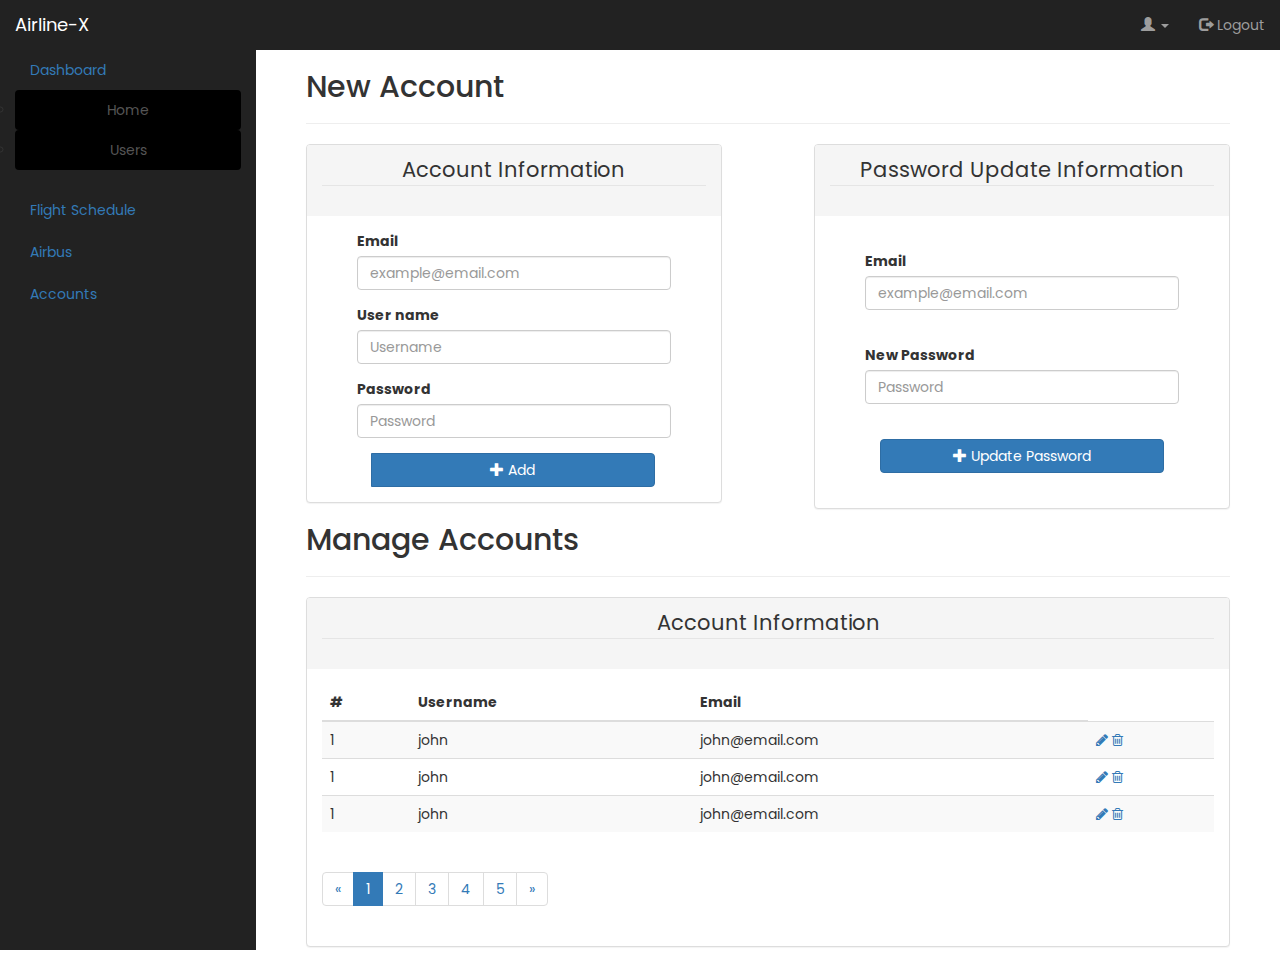
<file: WT_PROJECT/accounts.html>
<!DOCTYPE HTML>

<html>
	<head>
		<title>Accounts</title>
		<meta charset="utf-8">
		<meta name="viewport" content="width=device-width, initial-scale=1">
		<link rel="stylesheet" href="https://maxcdn.bootstrapcdn.com/bootstrap/3.3.7/css/bootstrap.min.css">
		<script src="https://ajax.googleapis.com/ajax/libs/jquery/3.2.1/jquery.min.js"></script>
		<script src="https://maxcdn.bootstrapcdn.com/bootstrap/3.3.7/js/bootstrap.min.js"></script>
		<script src="myjs.js"></script>
		<link rel="stylesheet" href="https://cdnjs.cloudflare.com/ajax/libs/font-awesome/4.7.0/css/font-awesome.min.css">
				<link rel="stylesheet" type="text/css" href="http://fonts.googleapis.com/css?family=Poppins">

		<link rel="stylesheet" href="mycss.css">
		
	</head>
	
	<style type="text/css">
		.affix{
			top:5rem;
		}
		
		body{
position: relative;
		};
		
	</style>
	<body data-spy="scroll" data-target="#myscroll">
				<nav class="navbar navbar-inverse" data-spy="affix"  style="border-radius:0px !important; margin:0;border: 0 ; width: 100%;top:0;z-index: 9999 !important">
					<div class="navbar-header">
						  <a class="navbar-brand" href="index.html">Airline-X</a>
						</div>
						<div class="nav navbar-nav navbar-right">
						<li class="dropdown">
								<a class="dropdown-toggle" data-toggle="dropdown" href="#"><span class="glyphicon glyphicon-user"></span>
									<span class="caret"></span></a>
								<ul class="dropdown-menu" style="padding: 1rem 2rem 1rem 2rem; text-align: center;" >
									<li><a href="#"><b>Admin Name</b></a></li>
									<hr>
									<li><a href="#">View Profile</a></li>
									<li><a href="#">Settings</a></li>
									<hr>
									<li><a href="#">Logout</a></li>
								</ul>
						</li>
						<ul class="nav navbar-nav navbar-right" style="padding: 0 3rem 0 0">
								<li><a href="index.html"><span class="glyphicon glyphicon-log-out"></span> Logout</a></li>
						</ul>
					</div>
					</div>
				</nav>






		<div class="container" data-spy="affix" style="margin: 0;bottom: 0;float: left;top:5rem;width: 20%;height:100%; background-color: #222222">

		  <ul class="nav nav-pills nav-stacked" style="border-radius: 0">
		    <li>
		    	<a href="#" id="m1">Dashboard</a>
		    	<ul id="sub1" style="padding: 0 0 0 0">
		    		<div class="list-group">
					  <li><a href="home.html" class="list-group-item">Home</a></li>
					  <li><a href="user.html" class="list-group-item">Users</a></li>
					</div>
				</ul>
		    </li>
		    <li>
		    	<a href="#" id="m2">Flight Schedule</a>
			    <ul id="sub2" style="padding: 0 0 0 0; display: none;">
			    	<div class="list-group" >
					  <a href="newflight.html" class="list-group-item">Add new Flight</a>
					  <a href="manageflights.html" class="list-group-item">Manage flights</a>
					</div>
			    </ul>
			</li>
			
			<li>
				<a href="#" id="m3">Airbus</a>
			    <ul id="sub3" style="padding: 0 0 0 0; display: none;">
			    	<div class="list-group" >
					  	<a href="newAirbus.html" class="list-group-item">Add new airbus</a>
					  	<a href="newAirbus.html" class="list-group-item">Manage Airbus</a>
					</div>
			    </ul>
			</li>
		    <li>
		    	<a href="#" id="m4">Accounts</a>
		    	<ul id="sub4" style="padding: 0 0 0 0; display: none;">
		 			<div class="list-group">
					  	<a href="accounts.html" class="list-group-item">Create new account</a>
					  	<a href="accounts.html" class="list-group-item">Password Reset</a>
					</div>
		    	</ul>
		    </li>
		  </ul>
		</div>



			<div id="#myscroll" class="container" style="margin-left: 0;margin-top: 5rem; float: right; width:80%; padding: 0 5rem 0 5rem">
				<h2>New Account</h2>
		  		<hr>
				<div  style="width: 100%">
					<div class="panel-group" style="width: 45% ; float: left;">
					  	<div class="panel panel-default">
					    	<div class="panel-heading">
					    		<legend style="text-align: center;">Account Information</legend>
					    	</div>
					    	<div class="panel-body">
					    		<form class="form-horizontal"  style="padding: 0 5rem 0 5rem; width: 100%; inner:100%">
	                                <div class="form-group">
	                                    <label>Email</label>
	                                    <input type="email" class="form-control" placeholder="example@email.com" required>
	                                </div>
	                                <div class="form-group">
	                                    <label>User name</label>
	                                    <input type="text" class="form-control" placeholder="Username" required>
	                                </div>
	                                <div class="form-group">
	                                    <label>Password</label>
	                                    <input type="Password" class="form-control" placeholder="Password" required>
	                                </div>
	                                <div class="input-group-btn" style="margin: 0;padding: 0;">
	                                    <button class="btn btn-primary btn-block" type="submit"><i  class="glyphicon glyphicon-plus"></i> Add</button>
	                                </div>
	                 			</form>
	                 		</div>
	                 	</div>
	                 </div>

	                 <div class="panel-group" style="width: 45% ;float: right;">
					  	<div class="panel panel-default">
					    	<div class="panel-heading">
					    		<legend style="text-align: center;">Password Update Information</legend>
					    	</div>
					    	<div class="panel-body">
					    		<form class="form-horizontal"  style="padding: 0 5rem 0 5rem; width: 100%;">
	                                <div class="form-group">
	                                	<br>
	                                    <label>Email</label>
	                                    <input type="email" class="form-control" placeholder="example@email.com" required>
	                                </div>
	           		                
	                 				<br>
	                                <div class="form-group">
	                                    <label>New Password</label>
	                                    <input type="Password" class="form-control" placeholder="Password" required>
	                                </div>
	                                <br>
	                                <div class="input-group-btn" style="margin: 0;padding: 0;">
	                                    <button class="btn btn-primary btn-block" type="submit"><i  class="glyphicon glyphicon-plus"></i> Update
	                                    Password</button>
	                                </div>
	                                <br>
	                 			</form>
	                 		</div>
	                 	</div>
	                 </div>

	                 <br>
	                 <br>
	                 <h2>Manage Accounts</h2>
		  			<hr>

	                 <div class="panel-group">
					  	<div class="panel panel-default">
					    	<div class="panel-heading">
					    		<legend style="text-align: center;">Account Information</legend>
					    	</div>
					    	<div class="panel-body">
					    		<table class="table table-striped table-hover">
								    <thead>
									    <tr>
									    	<th>#</th>
									        <th>Username</th>
									        <th>Email</th>
									    </tr>
								    </thead>
								    <tbody>
									    <tr>
									    	<td>1</td>
									    	<td>john</td>
									        <td>john@email.com</td>
									        <td>
										  	<a href=""><i class="fa fa-pencil"></i></a>
										  	<a href="#myModal" role="button" data-toggle="modal"><i class="fa fa-trash-o"></i></a>
									  		</td>
									    </tr>
									    <tr>
									    	<td>1</td>
									    	<td>john</td>
									        <td>john@email.com</td>
									        <td>
										  	<a href=""><i class="fa fa-pencil"></i></a>
										  	<a href="#myModal" role="button" data-toggle="modal"><i class="fa fa-trash-o"></i></a>
									  		</td>
									    </tr>
									    <tr>
									    	<td>1</td>
									    	<td>john</td>
									        <td>john@email.com</td>
									        <td>
										  	<a href=""><i class="fa fa-pencil"></i></a>
										  	<a href="#myModal" role="button" data-toggle="modal"><i class="fa fa-trash-o"></i></a>
									  		</td>
									    </tr>
								    </tbody>
							  	</table>

								  <ul class="pagination">
									  <li ><a href="#">&laquo;</a></li>
									  <li class="active"><a href="#">1</a></li>
									  <li><a href="#">2</a></li>
									  <li><a href="#">3</a></li>
									  <li><a href="#">4</a></li>
									  <li><a href="#">5</a></li>
									  <li><a href="#">&raquo;</a></li>
									</ul>


				             		</div>
				             	</div>
				             </div>
				         </div>
				     </div>


				     <div class="modal small fade" id="myModal" tabindex="-1" role="dialog" aria-labelledby="myModalLabel" aria-hidden="true">
				  <div class="modal-dialog">
					<div class="modal-content">
						<div class="modal-header">
							<button type="button" class="close" data-dismiss="modal" aria-hidden="true">×</button>
							<h3 id="myModalLabel">Delete Confirmation</h3>
						</div>
						<div class="modal-body">
							<p class="error-text"><i class="fa fa-warning modal-icon"></i> Are you sure you want to delete the Account?<br>This cannot be undone.</p>
						</div>
						<div class="modal-footer">
							<button class="btn btn-default" data-dismiss="modal" aria-hidden="true">Cancel</button>
							<button class="btn btn-danger" data-dismiss="modal">Delete</button>
						</div>
					  </div>
					</div>
				</div>

	  
	</body>
</html>
<script type="text/javascript">
			$("#m1").click({param1:"#sub1",param2:"#sub2",param3:"#sub3",param4:"#sub4"},navbar_movment);
	$("#m2").click({param1:"#sub2",param2:"#sub1",param3:"#sub3",param4:"#sub4"},navbar_movment);
	$("#m3").click({param1:"#sub3",param2:"#sub1",param3:"#sub2",param4:"#sub4"},navbar_movment);
	$("#m4").click({param1:"#sub4",param2:"#sub1",param3:"#sub2",param4:"#sub3"},navbar_movment);

		</script>
</file>
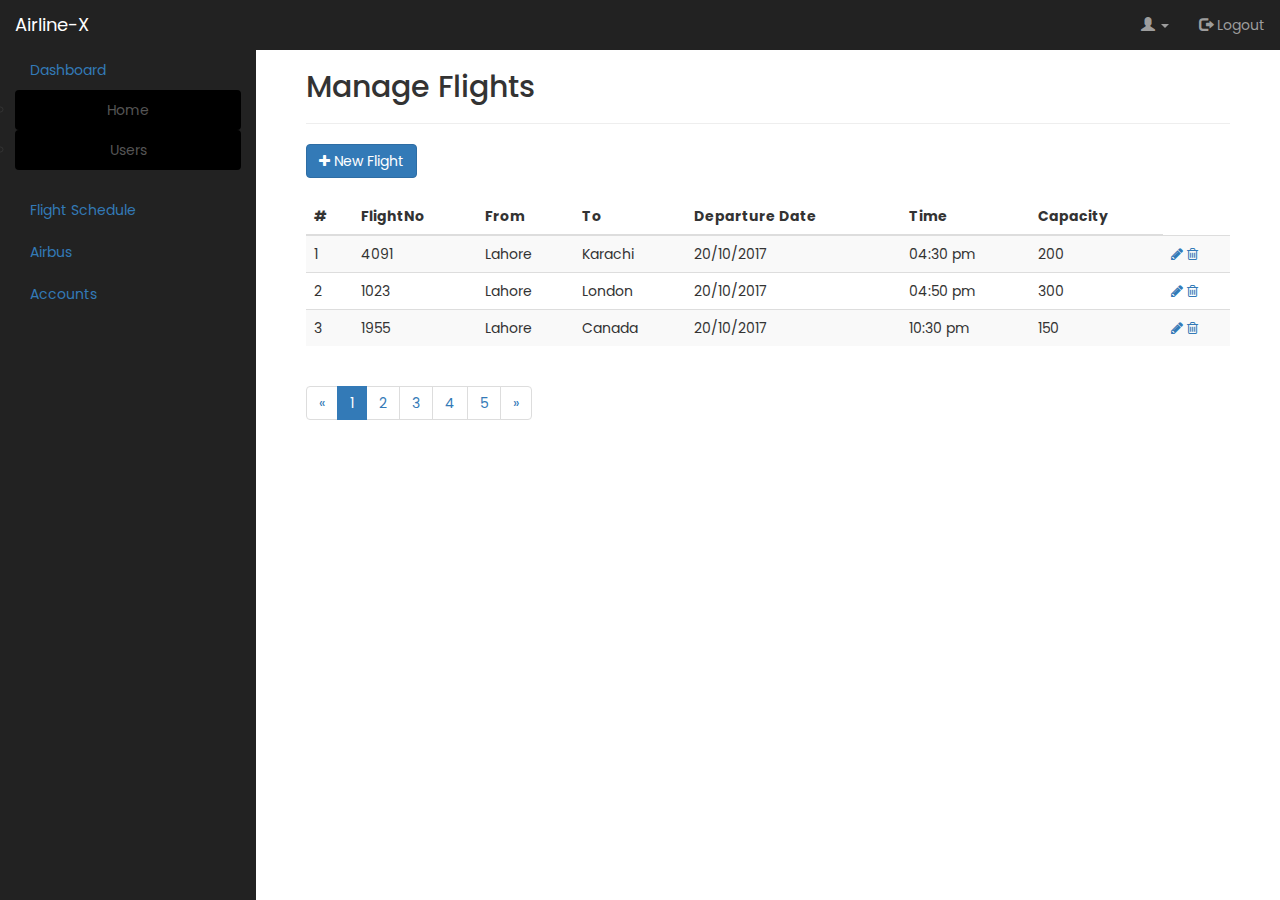
<file: WT_PROJECT/manageflights.html>
<!doctype html>
<html>

	<head>
		<title>Manage Flights</title>
        <meta charset="utf-8">
        <meta name="viewport" content="width=device-width, initial-scale=1">
        <link rel="stylesheet" href="https://maxcdn.bootstrapcdn.com/bootstrap/3.3.7/css/bootstrap.min.css">
        <script src="https://ajax.googleapis.com/ajax/libs/jquery/3.2.1/jquery.min.js"></script>
        <script src="https://maxcdn.bootstrapcdn.com/bootstrap/3.3.7/js/bootstrap.min.js"></script>
        <link rel="stylesheet" href="https://cdnjs.cloudflare.com/ajax/libs/font-awesome/4.7.0/css/font-awesome.min.css">
        		<link rel="stylesheet" type="text/css" href="http://fonts.googleapis.com/css?family=Poppins">

        <link rel="stylesheet" href="mycss.css">
        <script type="text/javascript" src="myjs.js"></script>
    </head>

	<style type="text/css">
		.affix{
			top:5rem;
		}
		
		body{
position: relative;
		};
		
	</style>
	<body data-spy="scroll" data-target="#myscroll">
				<nav class="navbar navbar-inverse" data-spy="affix"  style="border-radius:0px !important; margin:0;border: 0 ; width: 100%;top:0;z-index: 9999 !important">
					<div class="navbar-header">
						  <a class="navbar-brand" href="index.html">Airline-X</a>
						</div>
						<div class="nav navbar-nav navbar-right">
						<li class="dropdown">
								<a class="dropdown-toggle" data-toggle="dropdown" href="#"><span class="glyphicon glyphicon-user"></span>
									<span class="caret"></span></a>
								<ul class="dropdown-menu" style="padding: 1rem 2rem 1rem 2rem; text-align: center;" >
									<li><a href="#"><b>Admin Name</b></a></li>
									<hr>
									<li><a href="#">View Profile</a></li>
									<li><a href="#">Settings</a></li>
									<hr>
									<li><a href="#">Logout</a></li>
								</ul>
						</li>
						<ul class="nav navbar-nav navbar-right" style="padding: 0 3rem 0 0">
								<li><a href="index.html"><span class="glyphicon glyphicon-log-out"></span> Logout</a></li>
						</ul>
					</div>
					</div>
				</nav>
<!--container strat-->

		<div class="container" data-spy="affix" style="margin: 0;bottom: 0;float: left;top:5rem;width: 20%;height:100%; background-color: #222222">

		  <ul class="nav nav-pills nav-stacked" style="border-radius: 0">
		    <li>
		    	<a href="#" id="m1">Dashboard</a>
		    	<ul id="sub1" style="padding: 0 0 0 0">
		    		<div class="list-group">
					  <li><a href="home.html" class="list-group-item">Home</a></li>
					  <li><a href="user.html" class="list-group-item">Users</a></li>
					</div>
				</ul>
		    </li>
		    <li>
		    	<a href="#" id="m2">Flight Schedule</a>
			    <ul id="sub2" style="padding: 0 0 0 0; display: none;">
			    	<div class="list-group" >
					  <a href="newflight.html" class="list-group-item">Add new Flight</a>
					  <a href="manageflights.html" class="list-group-item">Manage flights</a>
					</div>
			    </ul>
			</li>
			
			<li>
				<a href="#" id="m3">Airbus</a>
			    <ul id="sub3" style="padding: 0 0 0 0; display: none;">
			    	<div class="list-group" >
					  	<a href="newAirbus.html" class="list-group-item">Add new airbus</a>
					  	<a href="newAirbus.html" class="list-group-item">Manage Airbus</a>
					</div>
			    </ul>
			</li>
		    <li>
		    	<a href="#" id="m4">Accounts</a>
		    	<ul id="sub4" style="padding: 0 0 0 0; display: none;">
		 			<div class="list-group">
					  	<a href="accounts.html" class="list-group-item">Create new account</a>
					  	<a href="accounts.html" class="list-group-item">Password Reset</a>
					</div>
		    	</ul>
		    </li>
		  </ul>
		</div>


<!--scrooll container start-->

			<div id="#myscroll" class="container" style="margin-left: 0;margin-top: 5rem; float: right; width:80%; padding: 0 5rem 0 5rem">
			<h2>Manage Flights</h2>
			 <hr>
				<div>
					<button class="btn btn-primary"><a href="newflight.html" style="color: white"><i class="fa fa-plus"></i> New Flight</a></button>
				</div>
				<br>
			  	<table class="table table-striped table-hover">
				    <thead>
					    <tr>
					    	<th>#</th>
					        <th>FlightNo</th>
					        <th>From</th>
					        <th>To</th>
					        <th>Departure Date</th>
					        <th>Time</th>
					        <th>Capacity</th>
					    </tr>
				    </thead>
				    <tbody>
					    <tr>
					    	<td>1</td>
					    	<td>4091</td>
					        <td>Lahore</td>
					        <td>Karachi</td>
					        <td>20/10/2017</td>
					        <td>04:30 pm</td>
					        <td>200</td>
					        <td>
						  	<a href=""><i class="fa fa-pencil"></i></a>
						  	<a href="#myModal" role="button" data-toggle="modal"><i class="fa fa-trash-o"></i></a>
					  		</td>
					    </tr>
					    <tr>
					    	<td>2</td>
					    	<td>1023</td>
					        <td>Lahore</td>
					        <td>London</td>
					        <td>20/10/2017</td>
					        <td>04:50 pm</td>
					        <td>300</td>
					        <td>
						  	<a href=""><i class="fa fa-pencil"></i></a>
						  	<a href="#myModal" role="button" data-toggle="modal"><i class="fa fa-trash-o"></i></a>
					  		</td>
					    </tr>
					    <tr>
					    	<td>3</td>
					    	<td>1955</td>
					        <td>Lahore</td>
					        <td>Canada</td>
					        <td>20/10/2017</td>
					        <td>10:30 pm</td>
					        <td>150</td>
					        <td>
						  	<a href=""><i class="fa fa-pencil"></i></a>
						  	<a href="#myModal" role="button" data-toggle="modal"><i class="fa fa-trash-o"></i></a>
					  		</td>
					    </tr>
				    </tbody>
			  </table>

				  <ul class="pagination">
					  <li ><a href="#">&laquo;</a></li>
					  <li class="active"><a href="#">1</a></li>
					  <li><a href="#">2</a></li>
					  <li><a href="#">3</a></li>
					  <li><a href="#">4</a></li>
					  <li><a href="#">5</a></li>
					  <li><a href="#">&raquo;</a></li>
					</ul>
			</div>

				<div class="modal small fade" id="myModal" tabindex="-1" role="dialog" aria-labelledby="myModalLabel" aria-hidden="true">
				  <div class="modal-dialog">
					<div class="modal-content">
						<div class="modal-header">
							<button type="button" class="close" data-dismiss="modal" aria-hidden="true">×</button>
							<h3 id="myModalLabel">Delete Confirmation</h3>
						</div>
						<div class="modal-body">
							<p class="error-text"><i class="fa fa-warning modal-icon"></i> Are you sure you want to delete the Flight?<br>This cannot be undone.</p>
						</div>
						<div class="modal-footer">
							<button class="btn btn-default" data-dismiss="modal" aria-hidden="true">Cancel</button>
							<button class="btn btn-danger" data-dismiss="modal">Delete</button>
						</div>
					  </div>
					</div>
				</div>

	  
	</body>
</html>










<script type="text/javascript">
			$("#m1").click({param1:"#sub1",param2:"#sub2",param3:"#sub3",param4:"#sub4"},navbar_movment);
	$("#m2").click({param1:"#sub2",param2:"#sub1",param3:"#sub3",param4:"#sub4"},navbar_movment);
	$("#m3").click({param1:"#sub3",param2:"#sub1",param3:"#sub2",param4:"#sub4"},navbar_movment);
	$("#m4").click({param1:"#sub4",param2:"#sub1",param3:"#sub2",param4:"#sub3"},navbar_movment);

		</script>
</file>
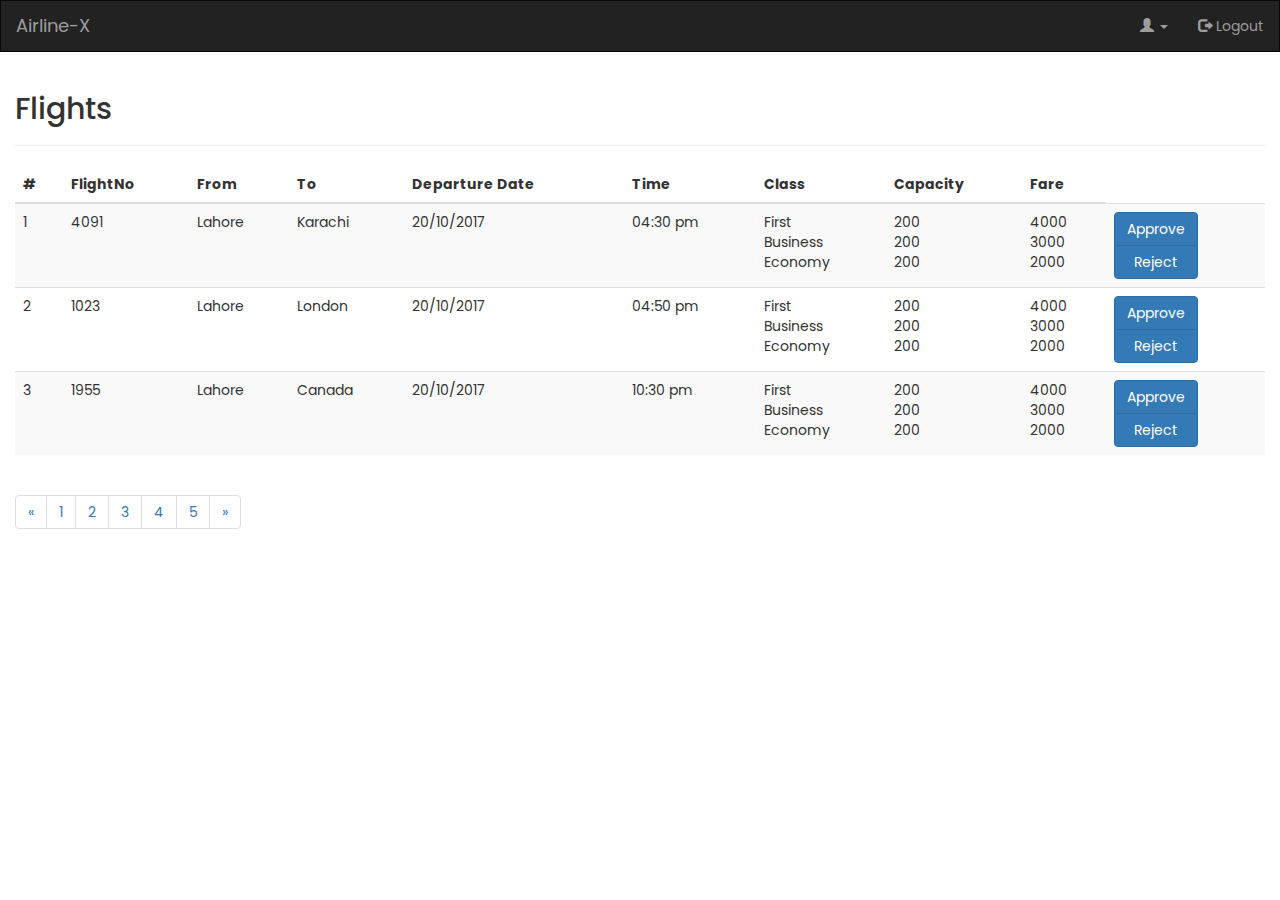
<file: WT_PROJECT/manager.html>
<!DOCTYPE HTML>

<html>
	<head>
		<title>Manager</title>
		<meta charset="utf-8">
		<meta name="viewport" content="width=device-width, initial-scale=1">
		<link rel="stylesheet" href="https://maxcdn.bootstrapcdn.com/bootstrap/3.3.7/css/bootstrap.min.css">
		<script src="https://ajax.googleapis.com/ajax/libs/jquery/3.2.1/jquery.min.js"></script>
		<script src="https://maxcdn.bootstrapcdn.com/bootstrap/3.3.7/js/bootstrap.min.js"></script>
		<script src="myjs.js"></script>
		<link rel="stylesheet" href="https://cdnjs.cloudflare.com/ajax/libs/font-awesome/4.7.0/css/font-awesome.min.css">
				<link rel="stylesheet" type="text/css" href="http://fonts.googleapis.com/css?family=Poppins">

		<link rel="stylesheet" href="mycss.css">
		<script type="text/javascript" src="myjs.js"></script>
	</head>

	<body>

				<nav class="navbar navbar-inverse" style="border-radius:0px">
					<div class="navbar-header">
						  <a class="navbar-brand" href="index.html">Airline-X</a>
						</div>
						<div class="nav navbar-nav navbar-right">
						<li class="dropdown">
								<a class="dropdown-toggle" data-toggle="dropdown" href="#"><span class="glyphicon glyphicon-user"></span>
									<span class="caret"></span></a>
								<ul class="dropdown-menu" style="padding: 1rem 2rem 1rem 2rem; text-align: center;" >
									<li><a href="#"><b>Manager Name</b></a></li>
									<hr>
									<li><a href="#">View Profile</a></li>
									<li><a href="#">Settings</a></li>
									<hr>
									<li><a href="#">Logout</a></li>
								</ul>
						</li>
						<ul class="nav navbar-nav navbar-right" style="padding: 0 3rem 0 0">
								<li><a href="index.html"><span class="glyphicon glyphicon-log-out"></span> Logout</a></li>
						</ul>
					</div>
					</div>
				</nav>
			<div class="container-fluid" style="width: 100%">
			<h2>Flights</h2>
		  	<hr>
			  	<table class="table table-striped table-hover">
				    <thead>
					    <tr>
					    	<th>#</th>
					        <th>FlightNo</th>
					        <th>From</th>
					        <th>To</th>
					        <th>Departure Date</th>
					        <th>Time</th>
					        <th>Class</th>
					        <th>Capacity</th>
					        <th>Fare</th>
					    </tr>
				    </thead>
				    <tbody>
					    <tr>
					    	<td>1</td>
					    	<td>4091</td>
					        <td>Lahore</td>
					        <td>Karachi</td>
					        <td>20/10/2017</td>
					        <td>04:30 pm</td>
					        <td>First<br>Business<br>Economy</td>
					        <td>200<br>200<br>200</td>
					        <td>4000<br>3000<br>2000</td>
					        
					        <td>
						  	<div class="btn-group-vertical">
								<button class="btn btn-primary">Approve</button>
								<button class="btn btn-primary">Reject</button>
							</div>
					  		</td>
					    </tr>
					    <tr>
					    	<td>2</td>
					    	<td>1023</td>
					        <td>Lahore</td>
					        <td>London</td>
					        <td>20/10/2017</td>
					        <td>04:50 pm</td>
					        <td>First<br>Business<br>Economy</td>
					        <td>200<br>200<br>200</td>
					        <td>4000<br>3000<br>2000</td>
					        <td>
						  	<div class="btn-group-vertical">
								<button class="btn btn-primary">Approve</button>
								<button class="btn btn-primary">Reject</button>
							</div>
					  		</td>
					    </tr>
					    <tr>
					    	<td>3</td>
					    	<td>1955</td>
					        <td>Lahore</td>
					        <td>Canada</td>
					        <td>20/10/2017</td>
					        <td>10:30 pm</td>
					        <td>First<br>Business<br>Economy</td>
					        <td>200<br>200<br>200</td>
					        <td>4000<br>3000<br>2000</td>
					        <td>
						  	<div class="btn-group-vertical">
								<button class="btn btn-primary">Approve</button>
								<button class="btn btn-primary">Reject</button>
							</div>
					  		</td>
					    </tr>
				    </tbody>
			  </table>

				  <ul class="pagination">
					  <li><a href="#">&laquo;</a></li>
					  <li><a href="#">1</a></li>
					  <li><a href="#">2</a></li>
					  <li><a href="#">3</a></li>
					  <li><a href="#">4</a></li>
					  <li><a href="#">5</a></li>
					  <li><a href="#">&raquo;</a></li>
					</ul>
				</div>
			</div>

				<div class="modal small fade" id="myModal" tabindex="-1" role="dialog" aria-labelledby="myModalLabel" aria-hidden="true">
				  <div class="modal-dialog">
					<div class="modal-content">
						<div class="modal-header">
							<button type="button" class="close" data-dismiss="modal" aria-hidden="true">×</button>
							<h3 id="myModalLabel">Delete Confirmation</h3>
						</div>
						<div class="modal-body">
							<p class="error-text"><i class="fa fa-warning modal-icon"></i> Are you sure you want to delete the user?<br>This cannot be undone.</p>
						</div>
						<div class="modal-footer">
							<button class="btn btn-default" data-dismiss="modal" aria-hidden="true">Cancel</button>
							<button class="btn btn-danger" data-dismiss="modal">Delete</button>
						</div>
					  </div>
					</div>
				</div>
	  
	</body>
</html>
</file>
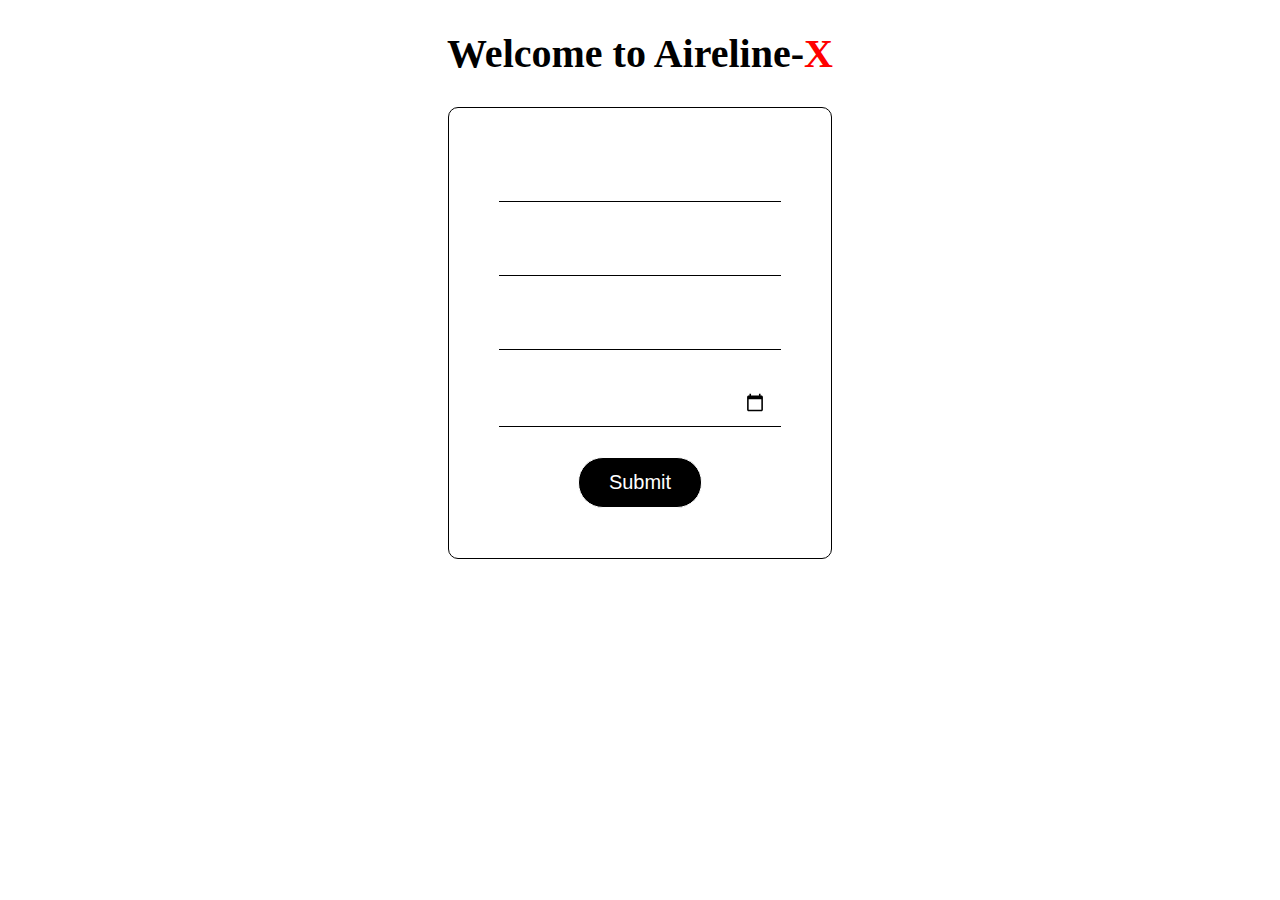
<file: WT_PROJECT/signup.html>
<!DOCTYPE html>
<html lang="en">
<head>
    <meta charset="UTF-8">
    <meta name="viewport" content="width=device-width, initial-scale=1.0">
    <title>Document</title>
    <link rel="stylesheet" href="signup.css">
</head>
<body>
    
    <section>
     <div>
        <h1>Welcome to Aireline-<span style="color: red;">X</span></h1>
        <form action="" class="form">
            <input type="text" name="name" placeholder="Enter your name" class="inputField" required>
            <input type="email" name="email" placeholder="Enter your Email" class="inputField"required>
            <input type="password" name="email" placeholder="password" class="inputField"required>
            <input  type="date" class="inputField" id="date"required> 
            <button class="submitBtn">Submit</button>
        </form>
     </div>
    </section>
</body>
</html>
</file>
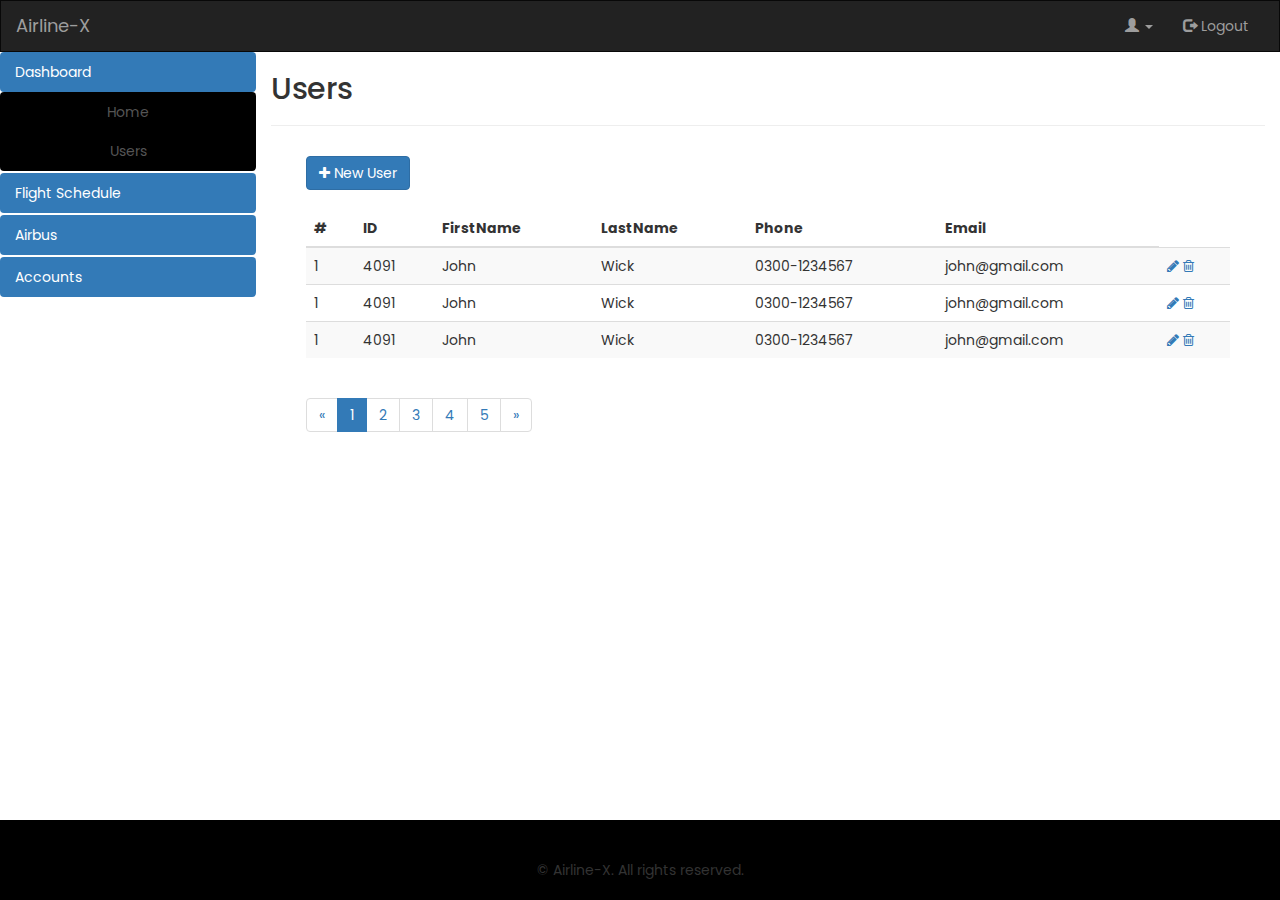
<file: WT_PROJECT/user.html>
<!doctype html>
<html>

	<head>
		<title>Users</title>
        <meta charset="utf-8">
        <meta name="viewport" content="width=device-width, initial-scale=1">
        <link rel="stylesheet" href="https://maxcdn.bootstrapcdn.com/bootstrap/3.3.7/css/bootstrap.min.css">
        <script src="https://ajax.googleapis.com/ajax/libs/jquery/3.2.1/jquery.min.js"></script>
        <script src="https://maxcdn.bootstrapcdn.com/bootstrap/3.3.7/js/bootstrap.min.js"></script>
        <link rel="stylesheet" href="https://cdnjs.cloudflare.com/ajax/libs/font-awesome/4.7.0/css/font-awesome.min.css">
        		<link rel="stylesheet" type="text/css" href="http://fonts.googleapis.com/css?family=Poppins">

        <link rel="stylesheet" href="mycss.css">
        <script type="text/javascript" src="myjs.js"></script>
    </head>
	
	<body>


			<nav class="navbar navbar-inverse" style="border-radius:0px !important; margin-bottom: 0">
                <div class="container-fluid">
                    <div class="navbar-header">
                      <button type="button" class="navbar-toggle" data-toggle="collapse" data-target="#myNavbar">
                        <span class="icon-bar"></span>                       
                      </button>
                      <a class="navbar-brand" href="#">Airline-X</a>
                    </div>
                    <div class="collapse navbar-collapse" id="myNavbar">
                        <ul class="nav navbar-nav navbar-right">
                            <li class="dropdown">
								<a class="dropdown-toggle" data-toggle="dropdown" href="#"><span class="glyphicon glyphicon-user"></span>
									<span class="caret"></span></a>
								<ul class="dropdown-menu" style="padding: 1rem 2rem 1rem 2rem; text-align: center;" >
									<li><a href="#"><b>Admin Name</b></a></li>
									<hr>
									<li><a href="#">View Profile</a></li>
									<li><a href="#">Settings</a></li>
									<hr>
									<li><a href="#">Logout</a></li>
								</ul>
							</li>
                            <li><a href="index.html"><span class="glyphicon glyphicon-log-out"></span> Logout</a></li>
                        </ul>
                    </div>  
                </div>
            </nav>

<div class="container-fluid" style="margin: 0 0 0 0; padding: 0 0 0 0">

		<div class="container-fluid" style="margin-left: 0;margin-right:0;padding: 0 0 0 0;width: 20%; float: left;">
		  <ul class="nav nav-pills nav-stacked" style="width:100%;">
		    <li class="active">
		    	<a href="#" id="m1">Dashboard</a>
		    	<ul id="sub1" style="padding: 0 0 0 0">
		    		<div class="list-group" style="text-align: center;margin: 0">
					  <a href="home.html" class="list-group-item">Home</a>
					  <a href="user.html" class="list-group-item">Users</a>
					</div>
				</ul>
		    </li>
		    
		    <li  class="active">
		    	<a href="#" id="m2">Flight Schedule</a>
			    <ul id="sub2" style="padding: 0 0 0 0; display: none;">
			    	<div class="list-group" style="margin: 0;text-align: center;">
					  <a href="newflight.html" class="list-group-item">Add new Flight</a>
					  <a href="manageflights.html" class="list-group-item ">Manage flights</a>
					</div>
			    </ul>
			</li>
			
			<li  class="active">
				<a href="#" id="m3">Airbus</a>
			    <ul id="sub3" style="padding: 0 0 0 0; display: none;">
			    	<div class="list-group" style="margin: 0;text-align: center;">
					  	<a href="newAirbus.html" class="list-group-item">Add new airbus</a>
					  	<a href="newAirbus.html" class="list-group-item">Manage Airbus</a>
					</div>
			    </ul>
			</li>
		    <li  class="active">
		    	<a href="#" id="m4">Accounts</a>
		    	<ul id="sub4" style="padding: 0 0 0 0; display: none;">
		 			<div class="list-group" style="margin: 0;text-align: center;">
					  	<a href="accounts.html" class="list-group-item">Create new account</a>
					  	<a href="accounts.html" class="list-group-item">Password Reset</a>
					</div>
		    	</ul>
		    </li>
		  </ul>
		</div>


		
				<div class="container-fluid" style="float: right; width: 80%">
				<h2>Users</h2>
			  	<hr>
				</div>
			<div class="container" style="margin-left: 0; float: right; width:80%; margin-top: 10px; padding: 0 5rem 0 5rem">
				<div>
					<button class="btn btn-primary"><i class="fa fa-plus"></i> New User</button>
				</div>
				<br>
			  	<table class="table table-striped table-hover">
				    <thead>
					    <tr>
					    	<th>#</th>
					        <th>ID</th>
					        <th>FirstName</th>
					        <th>LastName</th>
					        <th>Phone</th>
					        <th>Email</th>
					    </tr>
				    </thead>
				    <tbody>
					    <tr>
					    	<td>1</td>
					    	<td>4091</td>
					        <td>John</td>
					        <td>Wick</td>
					        <td>0300-1234567</td>
					        <td>john@gmail.com</td>
					        <td>
						  	<a href=""><i class="fa fa-pencil"></i></a>
						  	<a href="#myModal" role="button" data-toggle="modal"><i class="fa fa-trash-o"></i></a>
					  		</td>
					    </tr>
					    <tr>
					    	<td>1</td>
					    	<td>4091</td>
					        <td>John</td>
					        <td>Wick</td>
					        <td>0300-1234567</td>
					        <td>john@gmail.com</td>
					        <td>
						  	<a href=""><i class="fa fa-pencil"></i></a>
						  	<a href="#myModal" role="button" data-toggle="modal"><i class="fa fa-trash-o"></i></a>
					  		</td>
					    </tr>
					    <tr>
					    	<td>1</td>
					    	<td>4091</td>
					        <td>John</td>
					        <td>Wick</td>
					        <td>0300-1234567</td>
					        <td>john@gmail.com</td>
					        <td>
						  	<a href=""><i class="fa fa-pencil"></i></a>
						  	<a href="#myModal" role="button" data-toggle="modal"><i class="fa fa-trash-o"></i></a>
					  		</td>
					    </tr>
				    </tbody>
			  </table>

				  <ul class="pagination">
					  <li ><a href="#">&laquo;</a></li>
					  <li class="active"><a href="#">1</a></li>
					  <li><a href="#">2</a></li>
					  <li><a href="#">3</a></li>
					  <li><a href="#">4</a></li>
					  <li><a href="#">5</a></li>
					  <li><a href="#">&raquo;</a></li>
					</ul>
			</div>
		</div>

				<div class="modal small fade" id="myModal" tabindex="-1" role="dialog" aria-labelledby="myModalLabel" aria-hidden="true">
				  <div class="modal-dialog">
					<div class="modal-content">
						<div class="modal-header">
							<button type="button" class="close" data-dismiss="modal" aria-hidden="true">×</button>
							<h3 id="myModalLabel">Delete Confirmation</h3>
						</div>
						<div class="modal-body">
							<p class="error-text"><i class="fa fa-warning modal-icon"></i> Are you sure you want to delete the user?<br>This cannot be undone.</p>
						</div>
						<div class="modal-footer">
							<button class="btn btn-default" data-dismiss="modal" aria-hidden="true">Cancel</button>
							<button class="btn btn-danger" data-dismiss="modal">Delete</button>
						</div>
					  </div>
					</div>
				</div>

				<!-- Footer -->
			<footer id="footer" class="container-fluid" style="position: absolute;bottom: 0">
				<div class="copyright">
					&copy; Airline-X. All rights reserved.
				</div>
			</footer>


	  
	</body>
</html>

<script type="text/javascript">
			$("#m1").click({param1:"#sub1",param2:"#sub2",param3:"#sub3",param4:"#sub4"},navbar_movment);
	$("#m2").click({param1:"#sub2",param2:"#sub1",param3:"#sub3",param4:"#sub4"},navbar_movment);
	$("#m3").click({param1:"#sub3",param2:"#sub1",param3:"#sub2",param4:"#sub4"},navbar_movment);
	$("#m4").click({param1:"#sub4",param2:"#sub1",param3:"#sub2",param4:"#sub3"},navbar_movment);

		</script>
</file>
<file: WT_PROJECT/mycss.css>
body{
			font-family: 'Poppins', sans-serif;

		}



.carousel-caption {
    top: 20% !important;
    bottom: auto;
    text-size:24px;
	}
	
	.carousel-caption h2 {
    font-size: 9rem;
    margin-bottom: 0;
    color: #FFF;
    font-weight: 300;
}

	
	.carousel-caption p {
	 color: rgba(255, 255, 255, 0.65);
    text-transform: uppercase;
    font-size: 3rem;
    font-weight: 300;
    margin: 0;
    padding-bottom: 1.75rem;
    letter-spacing: .25rem;
	}

	 header{
		color: white;

	}

 	
	




	#footer {
		padding: 4rem 0 2rem 0 ;
		background: #000;
		text-align: center;
		width: 100% !important;
		bottom: 0;

	}
	ul.icons li {
				display: inline-block;
				padding: 0 2rem 0 0;
				font-size: 36px;
			}	



img{
	width:100%;
	object-position: top;
}



	.background-wrapper {
			background-color: #000;
			color: #bfbfbf;
			
			background-size: cover;
			background-attachment: fixed;
			background-position: center;
			position: relative;
		}

	



		.panel-transparent {
        background: none;

        border-radius: 0;
        border:none;


    }

    .panel-transparent .panel-heading{
        background: rgba(122, 130, 136, 0.6)!important;
        
    }

    .panel-transparent .panel-body{
        background:rgba(46,51,56,0.4)!important;
    }




    .trans-input-area{
       background-color:rgba(0,0,0,0.4) !important;
       border:none !important;
       color: #fff;
    };


    /*list groups*/

    .list-group
	{
		margin: 0;
	}

	.list-group-item{
		margin: none;
		border: none;
		border-radius: 0;
		background-color: black;
		text-align: center;
	};
</file>
<file: WT_PROJECT/signup.css>
*{
    padding: 0;
    margin: 0;
    box-sizing: border-box;
}
.inputField{
padding: 10px 14px;
background-color: rgb(255, 249, 249);
width: 100%;
font-size: 20px;
border: none;
background-color: transparent;
border-bottom: 1px solid black;
outline: none;
}
::placeholder{
    color: white;
}

.form{
 display: flex;
 flex-direction: column;
 gap: 30px;
 align-items: center;
 justify-content: center;
 border: 1px solid black;
 border-radius: 10px;
 outline: none;
 width: 30vw;
 margin-inline: auto;
padding: 50px;
/* backdrop-filter: blur(15px); */
backdrop-filter: blur(10px);
background-color: rgba(255, 255, 255, 0.2); 
/* box-shadow: -4px 5px 6px 10px rgba(255, 255, 255, 0.4); */
}
h1{
    text-align: center;
    font-size: 40px;
    padding: 30px;
}
.submitBtn{
    padding: 13px 30px;
    border: 1px solid rgb(255, 255, 255);
    background: black;
    color:white;
    outline: none;
    font-weight: 500;
    transition: cubic-bezier(0.19, 1, 0.22, 1)2s;
    cursor: pointer;
    border-radius: 25px;
    font-size: 20px;
}
.submitBtn:hover{
    background: rgb(252, 88, 7);
    border: none;
}
section{
    background-image: url("https://www.savethestudent.org/uploads/flights.jpg");
    background-repeat: no-repeat;
    background-size: cover;
    background-position: center;
    height: 100vh;
    width:100%;
    font-family: poppins;
}
#date{
    color: white;
}
</file>
